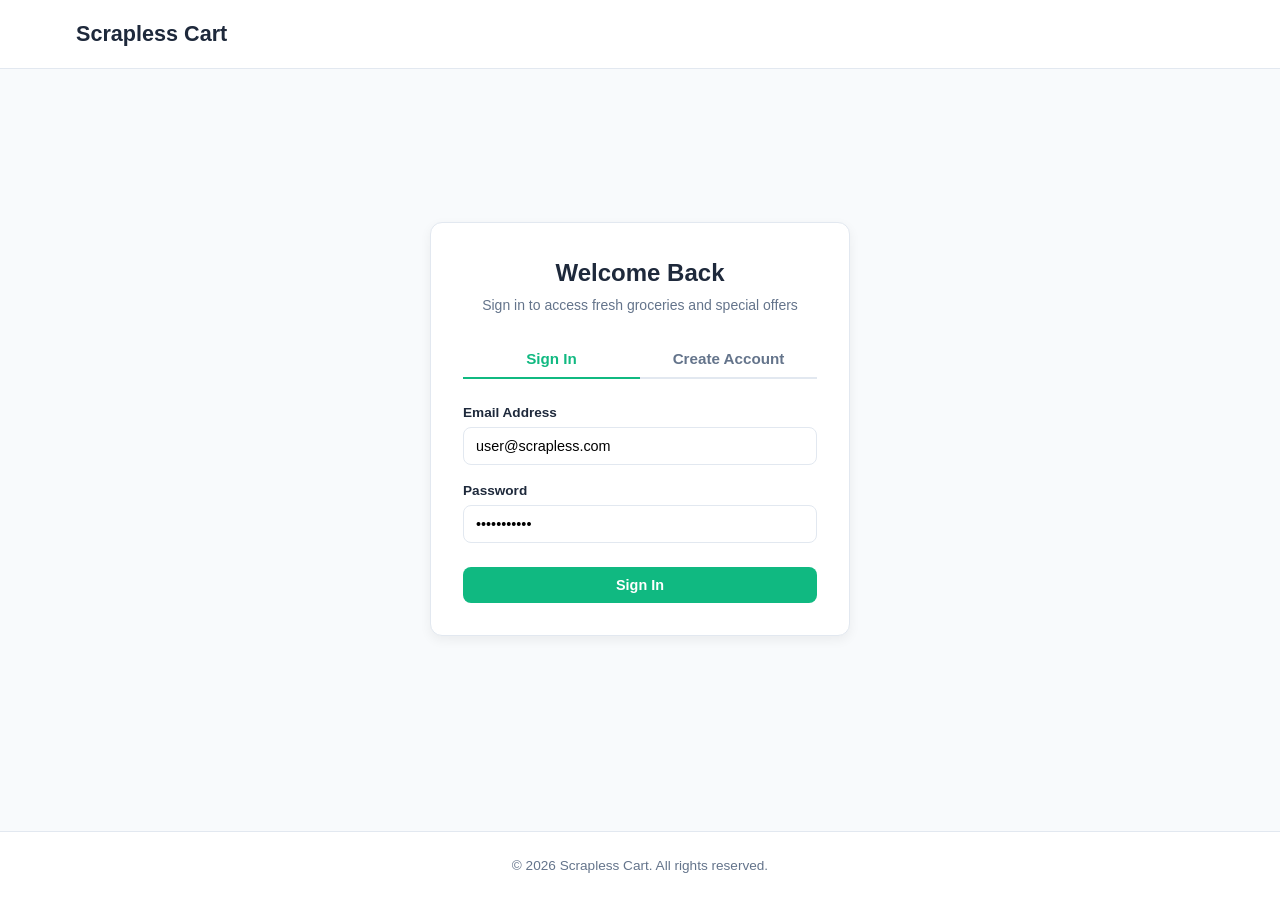
<file: index.html>
<!DOCTYPE html>
<html lang="en">
<head>
  <meta charset="UTF-8">
  <meta name="viewport" content="width=device-width, initial-scale=1.0">
  <title>Scrapless Cart — Smart & Fresh Grocery Store</title>
  <link rel="stylesheet" href="style.css">
  <script>
    if (!localStorage.getItem('scrapless_user')) {
      window.location.replace('login.html');
    }
  </script>
</head>
<body>

  <header class="navbar">
    <div class="container nav-container">
      <a href="index.html" class="logo">
        <span>Scrapless Cart</span>
      </a>

      <div class="search-box">
        <input type="text" id="searchInput" placeholder="Search basmati rice, toor dal, turmeric, ghee..." autocomplete="off">
      </div>

      <div class="nav-actions">
        <div id="authNavContainer"></div>
        <button class="cart-btn" id="openCartBtn" aria-label="Open cart">
          <span>Cart</span>
          <span class="cart-count" id="cartCount">0</span>
        </button>
      </div>
    </div>
  </header>

  <main class="container">
    <section class="hero">
      <div class="hero-text">
        <span class="hero-tag">Stop Food Waste & Save Up To 40%</span>
        <h1>Fresh Indian Groceries at Smart Prices</h1>
        <p>Premium unpolished dals, aged basmati rice, pure desi ghee, and handpicked spices delivered fresh.</p>
      </div>
    </section>

    <div class="controls-bar">
      <div class="categories" id="categoryGroup">
        <button class="cat-btn active" data-category="all">All Items</button>
        <button class="cat-btn" data-category="Dal & Pulses">Dal & Pulses</button>
        <button class="cat-btn" data-category="Rice & Atta">Rice & Atta</button>
        <button class="cat-btn" data-category="Spices & Masalas">Spices & Masalas</button>
        <button class="cat-btn" data-category="Dairy & Ghee">Dairy & Ghee</button>
        <button class="cat-btn" data-category="Oils & Staples">Oils & Staples</button>
      </div>

      <div>
        <select class="sort-select" id="sortSelect" aria-label="Sort products">
          <option value="featured">Featured / Best Deals</option>
          <option value="price-low">Price: Low to High</option>
          <option value="price-high">Price: High to Low</option>
          <option value="discount">Highest Discount</option>
        </select>
      </div>
    </div>

    <section class="product-grid" id="productGrid"></section>
  </main>

  <!-- Product modal -->
  <div class="modal-overlay" id="productModal">
    <div class="modal-box">
      <button class="modal-close" id="closeModalBtn" aria-label="Close">&times;</button>
      <img id="modalImg" class="modal-img" src="" alt="Product">
      <div class="modal-body">
        <span class="card-category" id="modalCategory">Category</span>
        <h2 class="card-title" id="modalTitle" style="font-size: 1.35rem; margin: 6px 0;">Product Title</h2>
        <p id="modalDesc" style="color: var(--text-muted); font-size: 0.9rem; margin-bottom: 0.75rem;"></p>

        <div class="spec-box">
          <div>
            <strong>Unit: </strong><span id="modalUnit">1 Litre</span>
          </div>
          <div>
            <strong>Expiry / Freshness: </strong><span id="modalExpiry" style="color: #b45309; font-weight: 700;">2026-09-26</span>
          </div>
        </div>

        <div style="display: flex; align-items: center; justify-content: space-between; margin-top: 1rem;">
          <div class="price-box">
            <span class="current-price" id="modalPrice" style="font-size: 1.4rem;">₹0</span>
            <span class="old-price" id="modalOldPrice" style="font-size: 1rem;">₹0</span>
          </div>
          <button class="btn btn-primary" id="modalAddToCartBtn">Add to Cart</button>
        </div>
      </div>
    </div>
  </div>

  <!-- Cart drawer -->
  <div class="drawer-overlay" id="cartOverlay">
    <aside class="drawer">
      <div class="drawer-header">
        <h3 style="font-size: 1.15rem;">Shopping Cart (<span id="drawerCartCount">0</span>)</h3>
        <button class="close-btn" id="closeCartBtn" aria-label="Close cart">&times;</button>
      </div>

      <div class="drawer-items" id="cartItemsList"></div>

      <div class="drawer-footer" id="cartFooter">
        <div class="summary-line">
          <span>Subtotal</span>
          <span id="cartSubtotal">₹0</span>
        </div>
        <div class="summary-line" style="color: var(--primary); font-weight: 600;">
          <span>Savings</span>
          <span id="cartSavings">- ₹0</span>
        </div>
        <div class="summary-line">
          <span>Delivery</span>
          <span id="cartDelivery">FREE</span>
        </div>
        <div class="summary-line summary-total">
          <span>Total</span>
          <span id="cartTotal">₹0</span>
        </div>
        <button class="btn btn-primary" id="checkoutBtn" style="width: 100%; justify-content: center; margin-top: 12px; padding: 10px;">
          Proceed to Checkout
        </button>
      </div>
    </aside>
  </div>

  <div class="toast" id="toast">Notification message</div>

  <footer>
    <div class="container">
      <p>&copy; 2026 Scrapless Cart. All rights reserved.</p>
    </div>
  </footer>

  <script src="app.js"></script>
</body>
</html>
</file>
<file: style.css>
:root {
  --primary: #10b981;
  --primary-hover: #059669;
  --primary-light: #ecfdf5;
  --accent: #f59e0b;
  --danger: #ef4444;
  --danger-light: #fee2e2;
  --text-main: #1e293b;
  --text-muted: #64748b;
  --bg-page: #f8fafc;
  --bg-card: #ffffff;
  --border: #e2e8f0;
  --radius: 10px;
  --shadow: 0 4px 12px rgba(0, 0, 0, 0.06);
}

* {
  box-sizing: border-box;
  margin: 0;
  padding: 0;
  font-family: -apple-system, BlinkMacSystemFont, "Segoe UI", Roboto, Helvetica, Arial, sans-serif;
}

body {
  background-color: var(--bg-page);
  color: var(--text-main);
  line-height: 1.5;
  min-height: 100vh;
  display: flex;
  flex-direction: column;
}

a {
  color: inherit;
  text-decoration: none;
}

button {
  cursor: pointer;
  border: none;
  background: none;
  font-family: inherit;
}

.container {
  max-width: 1160px;
  margin: 0 auto;
  padding: 0 1rem;
  width: 100%;
}

/* Navigation */
.navbar {
  background: var(--bg-card);
  border-bottom: 1px solid var(--border);
  position: sticky;
  top: 0;
  z-index: 100;
}

.nav-container {
  display: flex;
  align-items: center;
  justify-content: space-between;
  height: 68px;
  gap: 1.25rem;
}

.logo {
  display: flex;
  align-items: center;
  gap: 0.5rem;
  font-size: 1.35rem;
  font-weight: 800;
  color: var(--text-main);
}

.logo-badge {
  background: var(--primary-light);
  color: var(--primary);
  font-size: 0.7rem;
  padding: 2px 8px;
  border-radius: 99px;
  font-weight: 700;
  border: 1px solid #a7f3d0;
}

.search-box {
  flex: 1;
  max-width: 440px;
  position: relative;
}

.search-box input {
  width: 100%;
  padding: 9px 14px 9px 36px;
  border-radius: 99px;
  border: 1px solid var(--border);
  background: #f1f5f9;
  font-size: 0.9rem;
  outline: none;
  transition: all 0.2s;
}

.search-box input:focus {
  background: #fff;
  border-color: var(--primary);
  box-shadow: 0 0 0 3px rgba(16, 185, 129, 0.15);
}

.search-icon {
  position: absolute;
  left: 12px;
  top: 50%;
  transform: translateY(-50%);
  color: var(--text-muted);
  font-size: 0.95rem;
}

.nav-actions {
  display: flex;
  align-items: center;
  gap: 0.75rem;
}

.btn {
  display: inline-flex;
  align-items: center;
  gap: 6px;
  padding: 8px 16px;
  border-radius: 8px;
  font-weight: 600;
  font-size: 0.9rem;
  transition: all 0.2s;
}

.btn-primary {
  background: var(--primary);
  color: #fff;
}

.btn-primary:hover {
  background: var(--primary-hover);
}

.btn-outline {
  border: 1px solid var(--border);
  background: var(--bg-card);
  color: var(--text-main);
}

.btn-outline:hover {
  border-color: var(--primary);
  color: var(--primary);
}

.cart-btn {
  background: #fff;
  border: 1px solid var(--border);
  border-radius: 99px;
  padding: 7px 16px;
  display: flex;
  align-items: center;
  gap: 8px;
  font-weight: 600;
  font-size: 0.9rem;
}

.cart-btn:hover {
  border-color: var(--primary);
  color: var(--primary);
}

.cart-count {
  background: var(--primary);
  color: #fff;
  font-size: 0.75rem;
  font-weight: 700;
  border-radius: 99px;
  padding: 2px 7px;
}

.user-badge {
  display: flex;
  align-items: center;
  gap: 8px;
  padding: 6px 12px;
  background: #f1f5f9;
  border-radius: 99px;
  font-size: 0.85rem;
  font-weight: 600;
}

/* Hero banner */
.hero {
  background: linear-gradient(135deg, #065f46 0%, #047857 100%);
  color: #fff;
  border-radius: 14px;
  padding: 2.25rem 2rem;
  margin: 1.5rem 0;
  display: flex;
  justify-content: space-between;
  align-items: center;
  flex-wrap: wrap;
  gap: 1.5rem;
}

.hero-text h1 {
  font-size: 1.85rem;
  margin-bottom: 0.4rem;
}

.hero-text p {
  color: #d1fae5;
  font-size: 1rem;
}

.hero-tag {
  background: rgba(255, 255, 255, 0.15);
  padding: 4px 12px;
  border-radius: 99px;
  font-size: 0.8rem;
  font-weight: 600;
  display: inline-block;
  margin-bottom: 0.6rem;
}

/* Controls */
.controls-bar {
  display: flex;
  justify-content: space-between;
  align-items: center;
  margin-bottom: 1.5rem;
  flex-wrap: wrap;
  gap: 1rem;
}

.categories {
  display: flex;
  gap: 8px;
  overflow-x: auto;
  padding-bottom: 4px;
}

.cat-btn {
  padding: 7px 14px;
  border-radius: 99px;
  border: 1px solid var(--border);
  background: #fff;
  font-size: 0.85rem;
  font-weight: 600;
  color: var(--text-muted);
  white-space: nowrap;
  transition: all 0.2s;
}

.cat-btn:hover {
  border-color: var(--primary);
  color: var(--primary);
}

.cat-btn.active {
  background: var(--primary);
  border-color: var(--primary);
  color: #fff;
}

.sort-select {
  padding: 7px 12px;
  border-radius: 8px;
  border: 1px solid var(--border);
  background: #fff;
  font-size: 0.85rem;
  font-weight: 600;
  outline: none;
}

/* Product catalog */
.product-grid {
  display: grid;
  grid-template-columns: repeat(auto-fill, minmax(250px, 1fr));
  gap: 1.5rem;
  margin-bottom: 3rem;
}

.product-card {
  background: #fff;
  border: 1px solid var(--border);
  border-radius: var(--radius);
  overflow: hidden;
  display: flex;
  flex-direction: column;
  transition: transform 0.2s, box-shadow 0.2s;
}

.product-card:hover {
  transform: translateY(-3px);
  box-shadow: var(--shadow);
}

.card-img-wrap {
  position: relative;
  height: 180px;
  background: #f1f5f9;
  cursor: pointer;
}

.card-img-wrap img {
  width: 100%;
  height: 100%;
  object-fit: cover;
}

.discount-badge {
  position: absolute;
  top: 10px;
  left: 10px;
  background: var(--danger);
  color: #fff;
  font-size: 0.725rem;
  font-weight: 700;
  padding: 3px 7px;
  border-radius: 4px;
}

.expiry-tag {
  position: absolute;
  top: 10px;
  right: 10px;
  background: rgba(255, 255, 255, 0.95);
  color: #b45309;
  font-size: 0.7rem;
  font-weight: 700;
  padding: 3px 6px;
  border-radius: 4px;
  border: 1px solid #fde68a;
}

.card-content {
  padding: 1rem;
  display: flex;
  flex-direction: column;
  flex: 1;
}

.card-category {
  font-size: 0.75rem;
  text-transform: uppercase;
  color: var(--text-muted);
  font-weight: 700;
  letter-spacing: 0.5px;
}

.card-title {
  font-size: 1.05rem;
  font-weight: 700;
  margin: 4px 0;
  cursor: pointer;
}

.card-title:hover {
  color: var(--primary);
}

.card-unit {
  font-size: 0.8rem;
  color: var(--text-muted);
  margin-bottom: 0.75rem;
}

.card-bottom {
  margin-top: auto;
  display: flex;
  align-items: center;
  justify-content: space-between;
  padding-top: 0.75rem;
  border-top: 1px solid #f1f5f9;
}

.price-box {
  display: flex;
  align-items: baseline;
  gap: 6px;
}

.current-price {
  font-size: 1.2rem;
  font-weight: 800;
  color: var(--text-main);
}

.old-price {
  font-size: 0.85rem;
  color: var(--text-muted);
  text-decoration: line-through;
}

/* Cart drawer */
.drawer-overlay {
  position: fixed;
  inset: 0;
  background: rgba(0, 0, 0, 0.4);
  z-index: 1000;
  display: none;
  justify-content: flex-end;
}

.drawer-overlay.active {
  display: flex;
}

.drawer {
  width: 100%;
  max-width: 400px;
  height: 100%;
  background: #fff;
  display: flex;
  flex-direction: column;
  box-shadow: -4px 0 20px rgba(0, 0, 0, 0.1);
}

.drawer-header {
  padding: 1.25rem;
  border-bottom: 1px solid var(--border);
  display: flex;
  justify-content: space-between;
  align-items: center;
}

.close-btn {
  font-size: 1.3rem;
  color: var(--text-muted);
  padding: 4px;
}

.drawer-items {
  flex: 1;
  overflow-y: auto;
  padding: 1.25rem;
  display: flex;
  flex-direction: column;
  gap: 1rem;
}

.cart-item {
  display: flex;
  gap: 12px;
  padding: 10px;
  border: 1px solid var(--border);
  border-radius: 8px;
}

.cart-item-img {
  width: 60px;
  height: 60px;
  object-fit: cover;
  border-radius: 6px;
}

.cart-item-info {
  flex: 1;
}

.cart-item-title {
  font-size: 0.9rem;
  font-weight: 700;
}

.cart-item-price {
  font-size: 0.85rem;
  color: var(--text-muted);
  margin-top: 2px;
}

.cart-qty-ctrl {
  display: flex;
  align-items: center;
  gap: 6px;
  margin-top: 6px;
}

.qty-btn {
  width: 24px;
  height: 24px;
  background: #f1f5f9;
  border-radius: 4px;
  font-weight: 700;
  display: flex;
  align-items: center;
  justify-content: center;
}

.remove-btn {
  color: var(--danger);
  font-size: 0.8rem;
  margin-left: auto;
}

.drawer-footer {
  padding: 1.25rem;
  border-top: 1px solid var(--border);
  background: #f8fafc;
}

.summary-line {
  display: flex;
  justify-content: space-between;
  font-size: 0.9rem;
  margin-bottom: 6px;
}

.summary-total {
  font-size: 1.15rem;
  font-weight: 800;
  border-top: 1px dashed var(--border);
  padding-top: 8px;
  margin-top: 8px;
}

/* Product modal */
.modal-overlay {
  position: fixed;
  inset: 0;
  background: rgba(0, 0, 0, 0.5);
  z-index: 1000;
  display: none;
  align-items: center;
  justify-content: center;
  padding: 1rem;
}

.modal-overlay.active {
  display: flex;
}

.modal-box {
  background: #fff;
  border-radius: var(--radius);
  max-width: 520px;
  width: 100%;
  overflow: hidden;
  position: relative;
  box-shadow: 0 10px 30px rgba(0, 0, 0, 0.15);
}

.modal-img {
  width: 100%;
  height: 220px;
  object-fit: cover;
}

.modal-body {
  padding: 1.5rem;
}

.modal-close {
  position: absolute;
  top: 12px;
  right: 12px;
  background: rgba(255, 255, 255, 0.9);
  border-radius: 50%;
  width: 32px;
  height: 32px;
  display: flex;
  align-items: center;
  justify-content: center;
  font-size: 1.1rem;
}

.spec-box {
  background: #f1f5f9;
  padding: 10px 14px;
  border-radius: 8px;
  margin: 1rem 0;
  font-size: 0.85rem;
  display: flex;
  justify-content: space-between;
}

/* Authentication */
.auth-page {
  min-height: 80vh;
  display: flex;
  align-items: center;
  justify-content: center;
  padding: 2rem 1rem;
}

.auth-card {
  background: #fff;
  border: 1px solid var(--border);
  border-radius: 12px;
  box-shadow: var(--shadow);
  max-width: 420px;
  width: 100%;
  padding: 2rem;
}

.auth-header {
  text-align: center;
  margin-bottom: 1.5rem;
}

.auth-tabs {
  display: flex;
  border-bottom: 2px solid var(--border);
  margin-bottom: 1.5rem;
}

.auth-tab {
  flex: 1;
  padding: 10px;
  text-align: center;
  font-weight: 700;
  font-size: 0.95rem;
  color: var(--text-muted);
}

.auth-tab.active {
  color: var(--primary);
  border-bottom: 2px solid var(--primary);
  margin-bottom: -2px;
}

.form-group {
  margin-bottom: 1rem;
}

.form-group label {
  display: block;
  font-size: 0.85rem;
  font-weight: 600;
  margin-bottom: 4px;
}

.form-input {
  width: 100%;
  padding: 10px 12px;
  border: 1px solid var(--border);
  border-radius: 8px;
  font-size: 0.9rem;
  outline: none;
}

.form-input:focus {
  border-color: var(--primary);
}

.auth-msg {
  padding: 8px 12px;
  border-radius: 6px;
  font-size: 0.85rem;
  margin-bottom: 1rem;
  display: none;
}

.auth-msg.error {
  display: block;
  background: var(--danger-light);
  color: var(--danger);
}

.auth-msg.success {
  display: block;
  background: var(--primary-light);
  color: var(--primary);
}

/* Toast */
.toast {
  position: fixed;
  bottom: 20px;
  right: 20px;
  background: #1e293b;
  color: #fff;
  padding: 10px 16px;
  border-radius: 8px;
  font-size: 0.875rem;
  box-shadow: 0 4px 12px rgba(0, 0, 0, 0.15);
  display: none;
  z-index: 2000;
}

.toast.show {
  display: block;
}

footer {
  margin-top: auto;
  background: #fff;
  border-top: 1px solid var(--border);
  padding: 1.5rem 0;
  text-align: center;
  color: var(--text-muted);
  font-size: 0.85rem;
}
</file>
